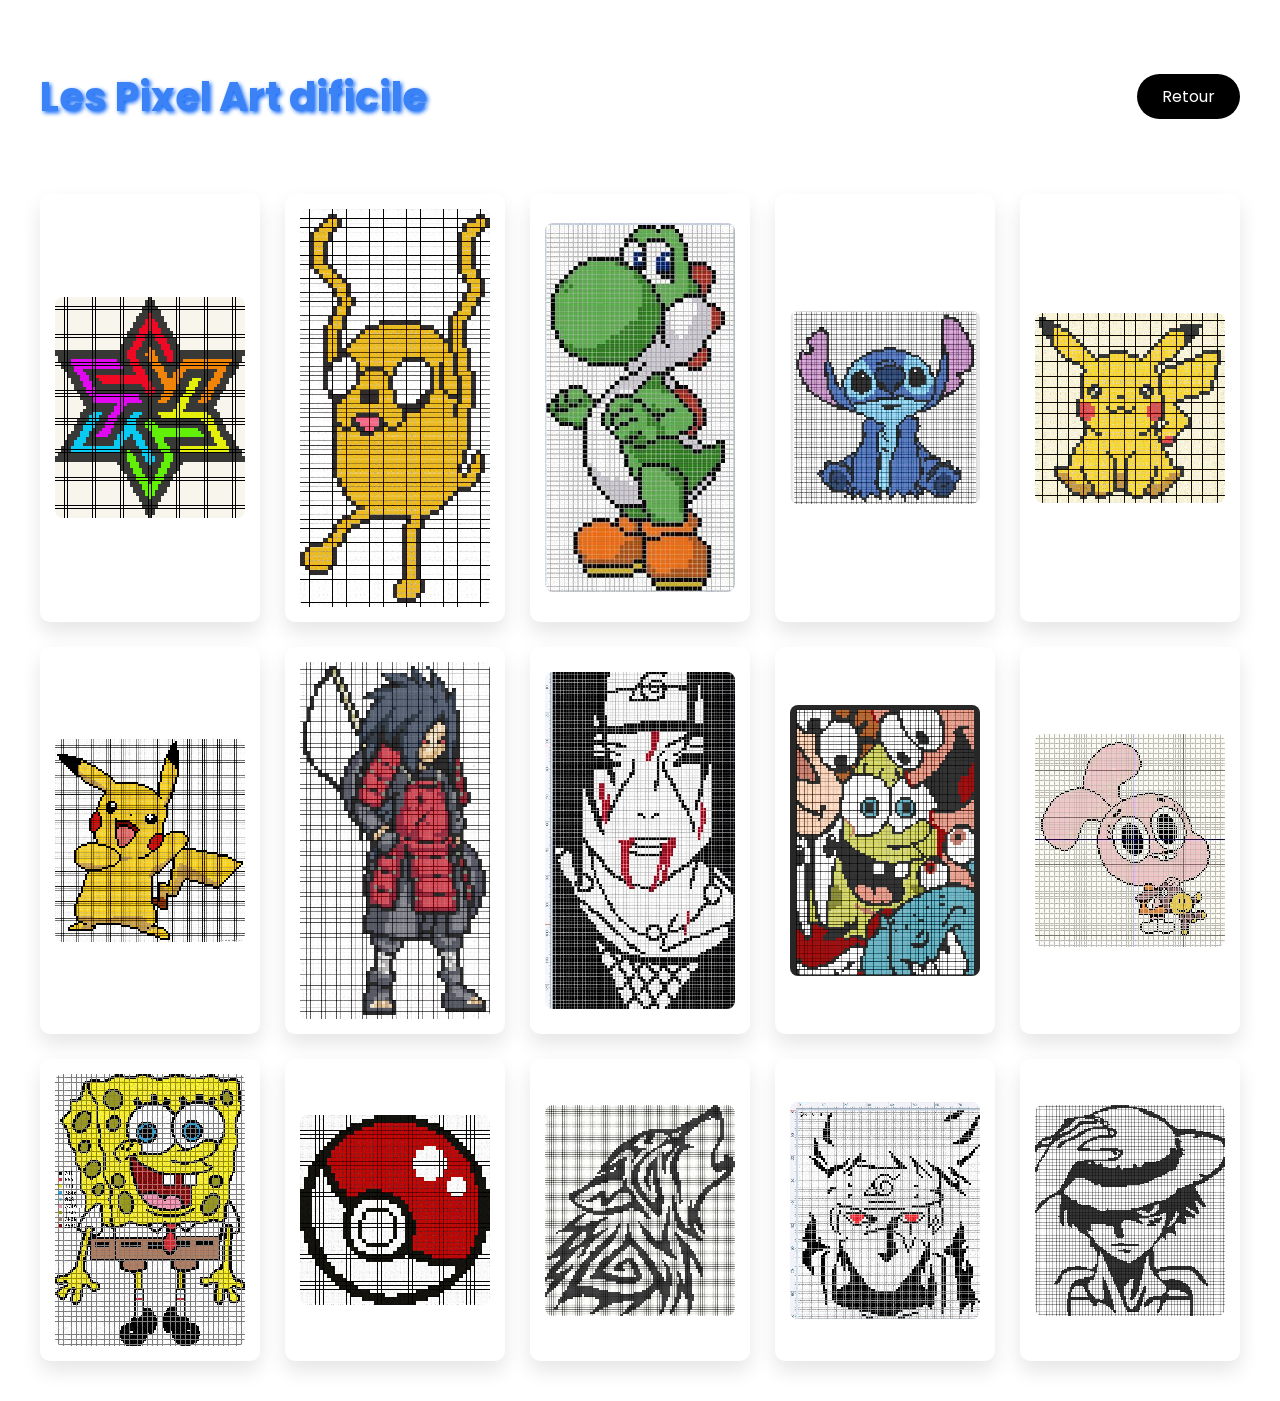
<file: pixel art dificile.html>
<!DOCTYPE html>
<html lang="fr">

<head>
    <meta charset="UTF-8">
    <meta name="viewport" content="width=device-width, initial-scale=1.0">
    <title>Pixel Art dificile</title>
    <link rel="stylesheet" href="style2.css">
</head>

<body>

    <header>
        <h1>Les Pixel Art dificile</h1>
        <a href="index.html" class="btn-retour">Retour</a>
    </header>

    <main class="gallery">
        <div class="pixel-card">
            <img src="image/etoile dificile.png" alt="Pixel Art Coeur">
        </div>
        <div class="pixel-card">
            <img src="image/jsp.jpg" alt="Pixel Art Etoile">
        </div>
        <div class="pixel-card">
            <img src="image/_ (16).jpeg" alt="Pixel Art Oeuf">
        </div>
        <div class="pixel-card">
            <img src="image/_ (17).jpeg" alt="Pixel Art Emoji">
        </div>
        <div class="pixel-card">
            <img src="image/_ (18).jpeg" alt="Pixel Art Attention">
        </div>
        <div class="pixel-card">
            <img src="image/_ (19).jpeg" alt="Pixel Art Coeur">
        </div>
        <div class="pixel-card">
            <img src="image/_ (20).jpeg" alt="Pixel Art Etoile">
        </div>
        <div class="pixel-card">
            <img src="image/_ (21).jpeg" alt="Pixel Art Oeuf">
        </div>
        <div class="pixel-card">
            <img src="image/SpongeBob and friends.jpeg" alt="Pixel Art Emoji">
        </div>
        <div class="pixel-card">
            <img src="image/_ (22).jpeg" alt="Pixel Art Attention">
        </div>
        <div class="pixel-card">
            <img src="image/_ (23).jpeg" alt="Pixel Art Coeur">
        </div>
        <div class="pixel-card">
            <img src="image/_ (24).jpeg" alt="Pixel Art Etoile">
        </div>
        <div class="pixel-card">
            <img src="image/_ (25).jpeg" alt="Pixel Art Oeuf">
        </div>
        <div class="pixel-card">
            <img src="image/_ (26).jpeg" alt="Pixel Art Emoji">
        </div>
        <div class="pixel-card">
            <img src="image/_ (27).jpeg" alt="Pixel Art Attention">
        </div>
    </main>

    <script>
        document.addEventListener('DOMContentLoaded', () => {
            // 1. Crée l'élément overlay et ajoute-le au body
            const overlay = document.createElement('div');
            overlay.classList.add('zoom-overlay');
            const zoomedImg = document.createElement('img');
            overlay.appendChild(zoomedImg);
            document.body.appendChild(overlay);

            // 2. Sélectionne toutes tes images dans .pixel-card
            const pixelImages = document.querySelectorAll('.pixel-card img');

            // 3. Ajoute un gestionnaire d'événement 'click' à chaque image
            pixelImages.forEach(img => {
                img.addEventListener('click', (e) => {
                    // Met à jour la source de l'image de l'overlay
                    zoomedImg.src = e.target.src;
                    zoomedImg.alt = e.target.alt;
                    // Affiche l'overlay
                    overlay.classList.add('active');
                    // Empêche le scroll sur la page principale
                    document.body.style.overflow = 'hidden';
                });
            });

            // 4. Ajoute un gestionnaire pour fermer l'overlay
            // (au clic n'importe où sur l'overlay)
            overlay.addEventListener('click', () => {
                overlay.classList.remove('active');
                // Réactive le scroll sur la page principale
                document.body.style.overflow = '';
            });

            // Permet aussi de fermer avec la touche Echap
            document.addEventListener('keydown', (e) => {
                if (e.key === 'Escape' && overlay.classList.contains('active')) {
                    overlay.classList.remove('active');
                    document.body.style.overflow = '';
                }
            });
        });
    </script>

</body>

</html>
</main>

</body>

</html>
</file>
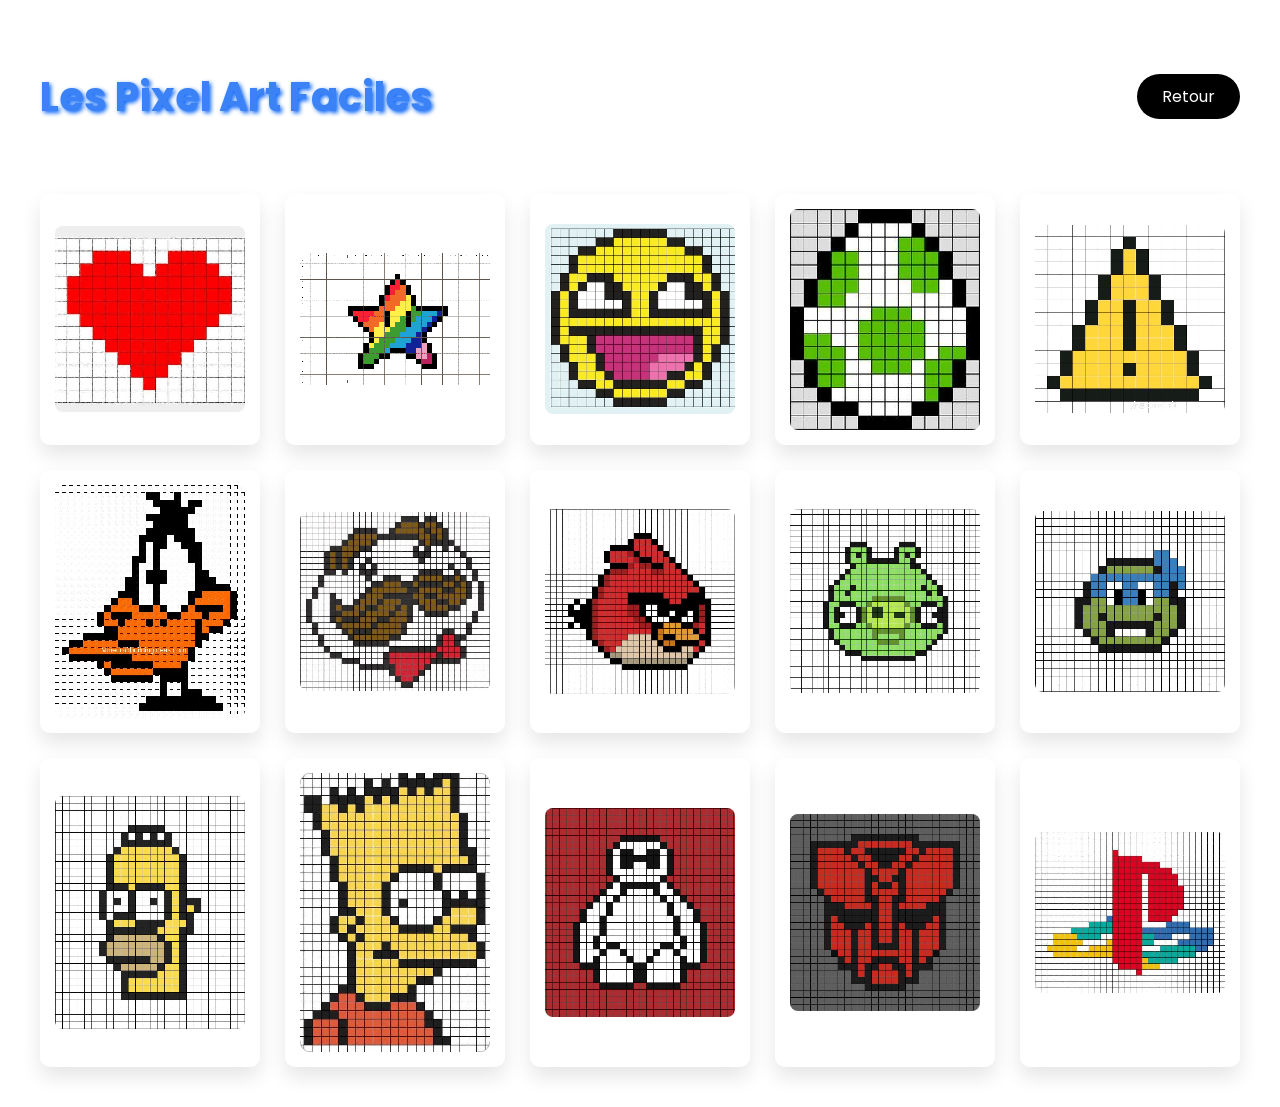
<file: pixel art facile.html>
<!DOCTYPE html>
<html lang="fr">

<head>
    <meta charset="UTF-8">
    <meta name="viewport" content="width=device-width, initial-scale=1.0">
    <title>Pixel Art Facile</title>
    <link rel="stylesheet" href="style2.css">
</head>

<body>

    <header>
        <h1>Les Pixel Art Faciles</h1>
        <a href="index.html" class="btn-retour">Retour</a>
    </header>

    <main class="gallery">
        <div class="pixel-card">
            <img src="image/ton-image-coeur.png.jpg" alt="Pixel Art Coeur">
        </div>
        <div class="pixel-card">
            <img src="image/etoile-arc-en-ciel-pixel-art-mosaique-grille-fond-blanc.png" alt="Pixel Art Etoile">
        </div>
        <div class="pixel-card">
            <img src="image/smayler.jpg" alt="Pixel Art Oeuf">
        </div>
        <div class="pixel-card">
            <img src="image/wochi oeuf.jpg" alt="Pixel Art Emoji">
        </div>
        <div class="pixel-card">
            <img src="image/attention.jpg" alt="Pixel Art Attention">
        </div>
        <div class="pixel-card">
            <img src="image/BY BICHOCO.jpeg" Pixel Art Coeur">
        </div>
        <div class="pixel-card">
            <img src="image/_.jpeg" alt="Pixel Art Etoile">
        </div>
        <div class="pixel-card">
            <img src="image/_ (1).jpeg" alt="Pixel Art Oeuf">
        </div>
        <div class="pixel-card">
            <img src="image/Bad Piggy Pixel Art.jpeg" alt="Pixel Art Emoji">
        </div>
        <div class="pixel-card">
            <img src="image/_ (2).jpeg" alt="Pixel Art Attention">
        </div>
        <div class="pixel-card">
            <img src="image/Homer's Face Pixel Art.jpeg" alt="Pixel Art Coeur">
        </div>
        <div class="pixel-card">
            <img src="image/_ (3).jpeg" alt="Pixel Art Etoile">
        </div>
        <div class="pixel-card">
            <img src="image/Baymax (sat) Pixel Art.jpeg" alt="Pixel Art Oeuf">
        </div>
        <div class="pixel-card">
            <img src="image/Autobots Logo Pixel Art (1).jpeg" alt="Pixel Art Oeuf">
        </div>
        <div class="pixel-card">
            <img src="image/_ (4).jpeg" alt="Pixel Art Oeuf">
        </div>
    </main>


    <script>
        document.addEventListener('DOMContentLoaded', () => {
            // 1. Crée l'élément overlay et ajoute-le au body
            const overlay = document.createElement('div');
            overlay.classList.add('zoom-overlay');
            const zoomedImg = document.createElement('img');
            overlay.appendChild(zoomedImg);
            document.body.appendChild(overlay);

            // 2. Sélectionne toutes tes images dans .pixel-card
            const pixelImages = document.querySelectorAll('.pixel-card img');

            // 3. Ajoute un gestionnaire d'événement 'click' à chaque image
            pixelImages.forEach(img => {
                img.addEventListener('click', (e) => {
                    // Met à jour la source de l'image de l'overlay
                    zoomedImg.src = e.target.src;
                    zoomedImg.alt = e.target.alt;
                    // Affiche l'overlay
                    overlay.classList.add('active');
                    // Empêche le scroll sur la page principale
                    document.body.style.overflow = 'hidden';
                });
            });

            // 4. Ajoute un gestionnaire pour fermer l'overlay
            // (au clic n'importe où sur l'overlay)
            overlay.addEventListener('click', () => {
                overlay.classList.remove('active');
                // Réactive le scroll sur la page principale
                document.body.style.overflow = '';
            });

            // Permet aussi de fermer avec la touche Echap
            document.addEventListener('keydown', (e) => {
                if (e.key === 'Escape' && overlay.classList.contains('active')) {
                    overlay.classList.remove('active');
                    document.body.style.overflow = '';
                }
            });
        });
    </script>

</body>

</html>
</main>

</body>

</html>
</file>
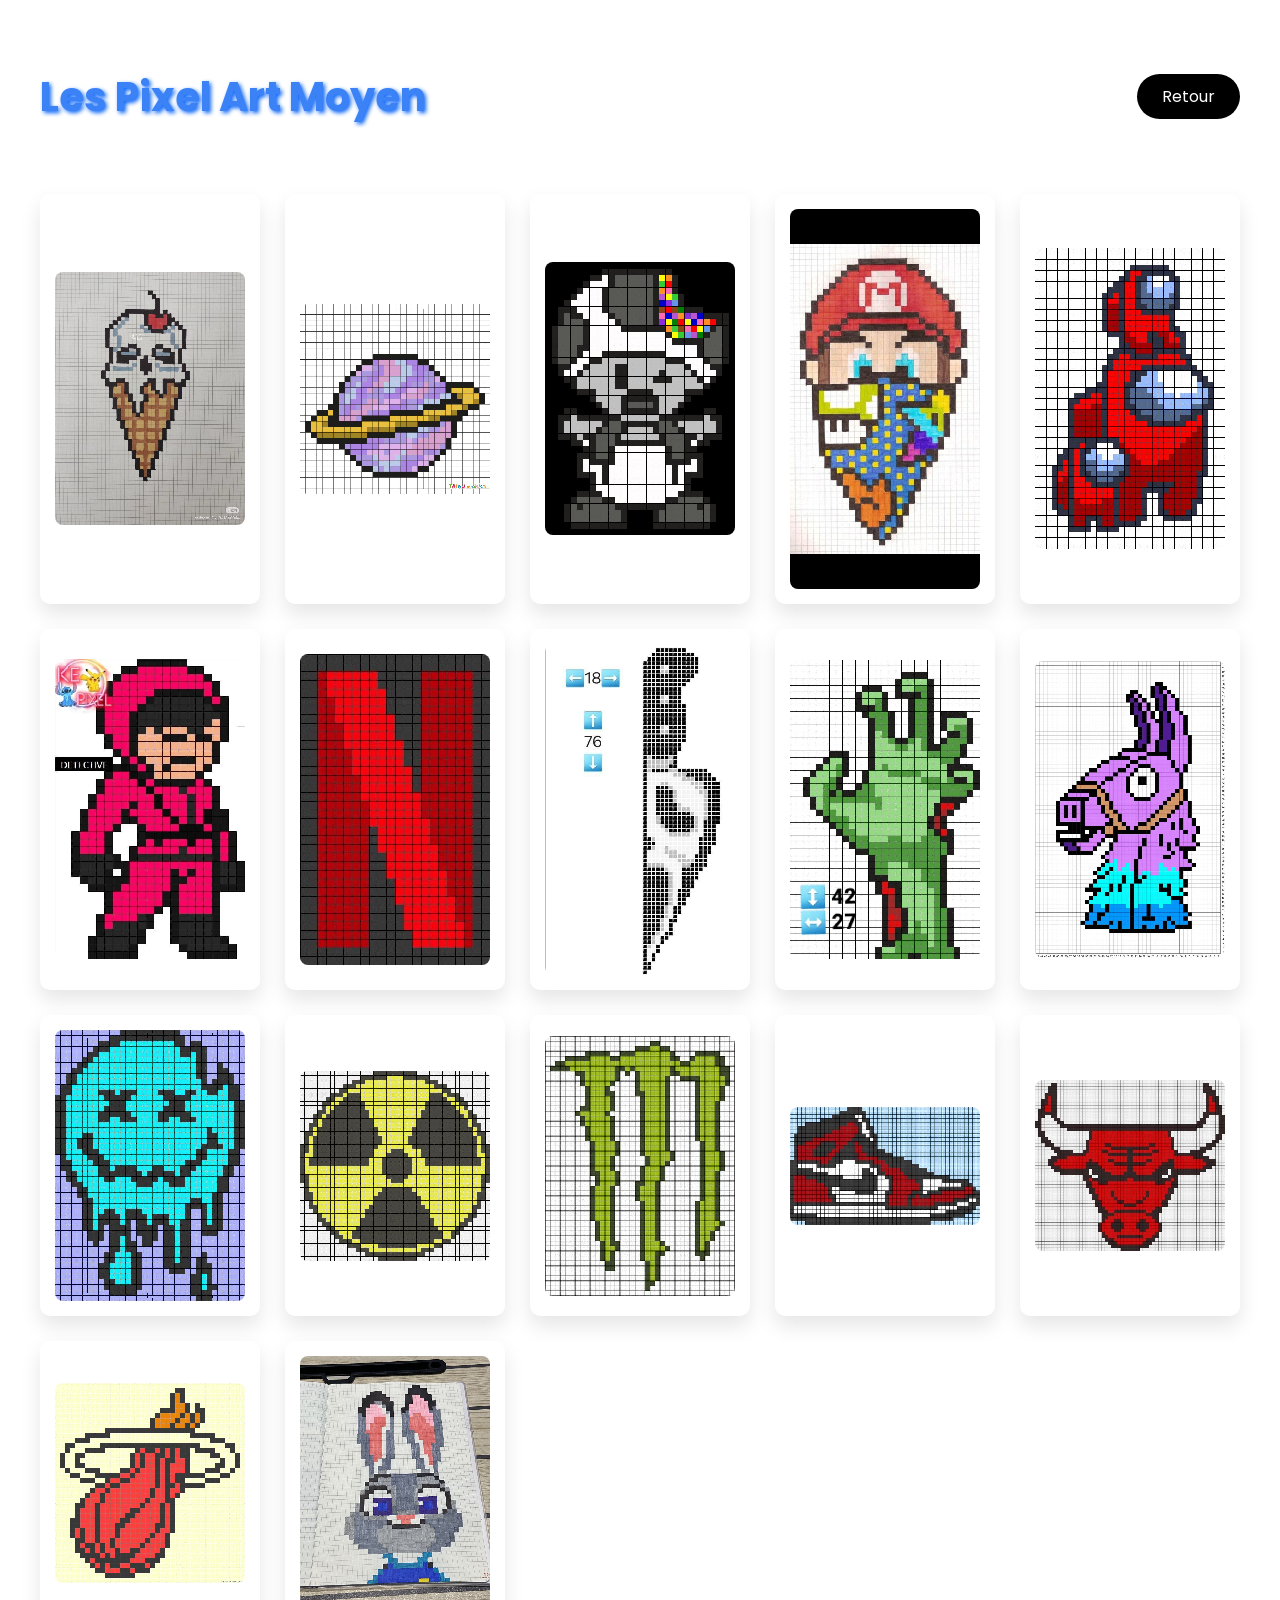
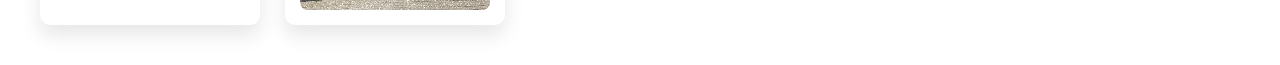
<file: pixel art moyen.html>
<!DOCTYPE html>
<html lang="fr">

<head>
    <meta charset="UTF-8">
    <meta name="viewport" content="width=device-width, initial-scale=1.0">
    <title>Pixel Art Moyen</title>
    <link rel="stylesheet" href="style2.css">
</head>

<body>

    <header>
        <h1>Les Pixel Art Moyen</h1>
        <a href="index.html" class="btn-retour">Retour</a>
    </header>

    <main class="gallery">
        <div class="pixel-card">
            <img src="image/glace byzzare.jpg" alt="Pixel Art Coeur">
        </div>
        <div class="pixel-card">
            <img src="image/planette.jpeg" alt="Pixel Art Etoile">
        </div>
        <div class="pixel-card">
            <img src="image/_ (5).jpeg" alt="Pixel Art Oeuf">
        </div>
        <div class="pixel-card">
            <img src="image/_ (6).jpeg" alt="Pixel Art Emoji">
        </div>
        <div class="pixel-card">
            <img src="image/_ (7).jpeg" alt="Pixel Art Attention">
        </div>
        <div class="pixel-card">
            <img src="image/Squid game.jpeg" alt="Pixel Art Coeur">
        </div>
        <div class="pixel-card">
            <img src="image/_ (8).jpeg" alt="Pixel Art Etoile">
        </div>
        <div class="pixel-card">
            <img src="image/_ (9).jpeg" alt="Pixel Art Oeuf">
        </div>
        <div class="pixel-card">
            <img src="image/_ (10).jpeg" alt="Pixel Art Emoji">
        </div>
        <div class="pixel-card">
            <img src="image/Loot Llama grid.jpeg" alt="Pixel Art Attention">
        </div>
        <div class="pixel-card">
            <img src="image/_ (11).jpeg" Pixel Art Coeur">
        </div>
        <div class="pixel-card">
            <img src="image/_ (12).jpeg" alt="Pixel Art Etoile">
        </div>
        <div class="pixel-card">
            <img src="image/_ (13).jpeg" alt="Pixel Art Oeuf">
        </div>
        <div class="pixel-card">
            <img src="image/_ (14).jpeg" alt="Pixel Art Emoji">
        </div>
        <div class="pixel-card">
            <img src="image/_ (15).jpeg" alt="Pixel Art Attention">
        </div>
        <div class="pixel-card">
            <img src="image/Miami heat.jpeg" alt="Pixel Art Coeur">
        </div>
        <div class="pixel-card">
            <img src="image/Zootopia.jpeg" alt="Pixel Art Etoile">
        </div>
    </main>

    <script>
        document.addEventListener('DOMContentLoaded', () => {
            // 1. Crée l'élément overlay et ajoute-le au body
            const overlay = document.createElement('div');
            overlay.classList.add('zoom-overlay');
            const zoomedImg = document.createElement('img');
            overlay.appendChild(zoomedImg);
            document.body.appendChild(overlay);

            // 2. Sélectionne toutes tes images dans .pixel-card
            const pixelImages = document.querySelectorAll('.pixel-card img');

            // 3. Ajoute un gestionnaire d'événement 'click' à chaque image
            pixelImages.forEach(img => {
                img.addEventListener('click', (e) => {
                    // Met à jour la source de l'image de l'overlay
                    zoomedImg.src = e.target.src;
                    zoomedImg.alt = e.target.alt;
                    // Affiche l'overlay
                    overlay.classList.add('active');
                    // Empêche le scroll sur la page principale
                    document.body.style.overflow = 'hidden';
                });
            });

            // 4. Ajoute un gestionnaire pour fermer l'overlay
            // (au clic n'importe où sur l'overlay)
            overlay.addEventListener('click', () => {
                overlay.classList.remove('active');
                // Réactive le scroll sur la page principale
                document.body.style.overflow = '';
            });

            // Permet aussi de fermer avec la touche Echap
            document.addEventListener('keydown', (e) => {
                if (e.key === 'Escape' && overlay.classList.contains('active')) {
                    overlay.classList.remove('active');
                    document.body.style.overflow = '';
                }
            });
        });
    </script>

</body>

</html>
</main>

</body>

</html>
</file>
<file: style2.css>
/* Import d'une police moderne */
@import url('https://fonts.googleapis.com/css2?family=Poppins:wght@400;700&display=swap');

body {
    margin: 0;
    font-family: 'Poppins', sans-serif;
    background: linear-gradient(135deg, #0f172a);
    min-height: 100vh;
    padding: 40px;
    color: #3b82f6;
}

header {
    display: flex;
    justify-content: space-between;
    align-items: center;
    max-width: 1200px;
    margin: 0 auto 40px auto;
}

h1 {
    font-size: 2.5rem;
    text-shadow: 2px 2px 4px rgb(10, 102, 250);
}

.btn-retour {
    background-color: #000000;
    color: white;
    padding: 10px 25px;
    border-radius: 50px;
    text-decoration: none;
    transition: transform 0.2s, background-color 0.2s;
}

.btn-retour:hover {
    background-color: #333;
    transform: scale(1.05);
}

/* Grille d'images automatique */
.gallery {
    display: grid;
    grid-template-columns: repeat(auto-fit, minmax(200px, 1fr));
    gap: 25px;
    max-width: 1200px;
    margin: 0 auto;
}

/* Style des cartes */
.pixel-card {
    background: white;
    padding: 15px;
    border-radius: 15px;
    box-shadow: 0 10px 20px rgba(0, 0, 0, 0.1);
    transition: all 0.3s ease;
    display: flex;
    justify-content: center;
    align-items: center;
    cursor: pointer;
}

.pixel-card img {
    width: 100%;
    height: auto;
    image-rendering: pixelated;
    /* Garde les pixels bien nets ! */
    border-radius: 8px;
}

/* Effet au survol */
.pixel-card:hover {
    transform: translateY(-10px);
    box-shadow: 0 15px 30px rgba(0, 0, 0, 0.2);
}

/* Cibler le conteneur des cartes (ici ta classe .pixel-card) pour s'assurer que l'image ne dépasse pas au zoom */
.pixel-card {
    overflow: hidden;
    /* Empêche l'image de déborder au zoom */
    border-radius: 10px;
    /* Conserve des bords arrondis propres */
    transition: transform 0.3s ease;
    /* Ajoute une transition douce à la carte elle-même au survol */
}

/* Cibler l'image spécifiquement à l'intérieur de la carte */
.pixel-card img {
    width: 100%;
    /* S'assure que l'image remplit la carte */
    display: block;
    /* Élimine les espaces blancs indésirables sous l'image */
    transition: transform 0.3s ease;
    /* Prépare l'image pour la transition de zoom */
    image-rendering: pixelated;
    /* Conserve le rendu net des pixels ! */
}

/* Appliquer l'effet de zoom sur l'image quand la souris survole la CARTE */
.pixel-card:hover img {
    transform: scale(1.1);
    /* Zoom de 10% sur l'image */
}

/* OPTIONNEL : Si tu veux AUSSI que la carte entière zoome légèrement */
/* .pixel-card:hover { */
/* transform: scale(1.03); */
/* } */
/* Style pour l'overlay (fond sombre) */
.zoom-overlay {
    position: fixed;
    top: 0;
    left: 0;
    width: 100%;
    height: 100%;
    background-color: rgba(0, 0, 0, 0.85);
    /* Noir semi-transparent */
    display: flex;
    justify-content: center;
    align-items: center;
    z-index: 1000;
    /* Assure qu'il est au-dessus de tout */
    opacity: 0;
    /* Caché par défaut */
    visibility: hidden;
    transition: all 0.3s ease;
    /* Transition douce pour l'apparition */
    cursor: zoom-out;
    /* Curseur qui indique qu'on peut fermer */
}

/* Style pour l'overlay quand il est activé par JS */
.zoom-overlay.active {
    opacity: 1;
    visibility: visible;
}

/* Style pour l'image à l'intérieur de l'overlay */
.zoom-overlay img {
    max-width: 90%;
    max-height: 90%;
    object-fit: contain;
    /* L'image s'adapte sans être déformée */
    box-shadow: 0 0 20px rgba(0, 0, 0, 0.5);
    border-radius: 8px;

    /* Indispensable pour le pixel art net au zoom */
    image-rendering: pixelated;

    /* Animation d'entrée pour l'image */
    transform: scale(0.9);
    transition: transform 0.3s ease;
}

.zoom-overlay.active img {
    transform: scale(1);
    /* L'image s'agrandit */
}
</file>
